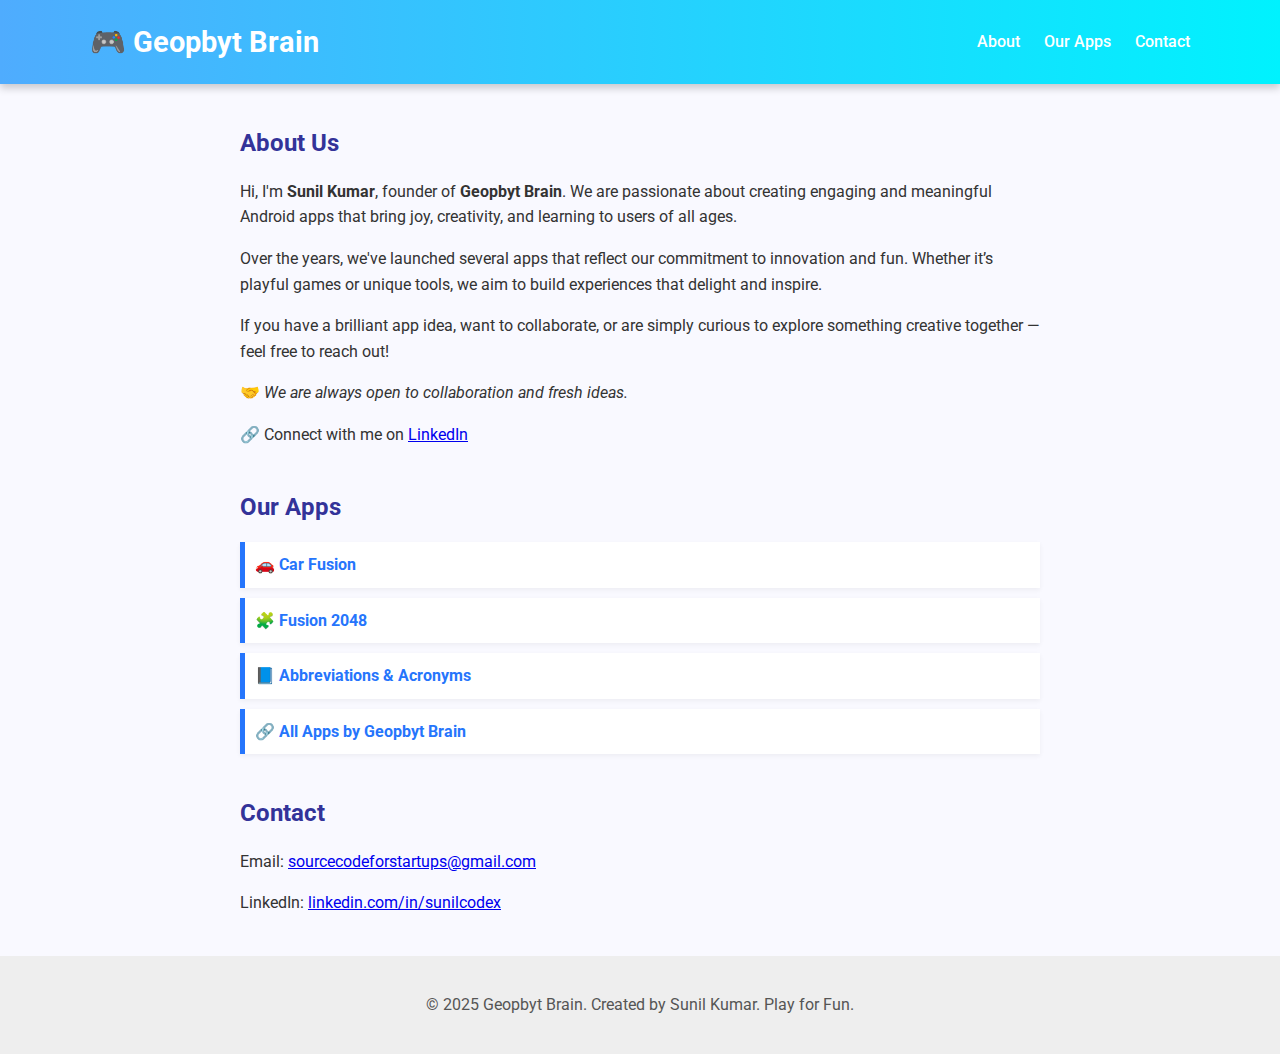
<file: index.html>
<!DOCTYPE html>
<html lang="en">
<head>
  <meta charset="UTF-8" />
  <meta name="viewport" content="width=device-width, initial-scale=1.0"/>
  <title>Geopbyt Brain - Games for Fun</title>
  <link rel="stylesheet" href="style.css" />
  <link href="https://fonts.googleapis.com/css2?family=Roboto:wght@400;700&display=swap" rel="stylesheet">
</head>
<body>
  <header class="main-header">
  <div class="container">
    <h1 class="logo">🎮 Geopbyt Brain</h1>
    <nav class="nav-links">
      <a href="#about">About</a>
      <a href="#apps">Our Apps</a>
      <a href="#contact">Contact</a>
    </nav>
  </div>
</header>


  <section id="about">
    <h2>About Us</h2>
    <p>Hi, I'm <strong>Sunil Kumar</strong>, founder of <strong>Geopbyt Brain</strong>. We are passionate about creating engaging and meaningful Android apps that bring joy, creativity, and learning to users of all ages.</p>
    <p>Over the years, we've launched several apps that reflect our commitment to innovation and fun. Whether it’s playful games or unique tools, we aim to build experiences that delight and inspire.</p>
    <p>If you have a brilliant app idea, want to collaborate, or are simply curious to explore something creative together — feel free to reach out!</p>
    <p>🤝 <em>We are always open to collaboration and fresh ideas.</em></p>
    <p>🔗 Connect with me on <a href="https://www.linkedin.com/in/sunilcodex/" target="_blank">LinkedIn</a></p>
  </section>

  <section id="apps">
    <h2>Our Apps</h2>
    <ul>
      <li><a href="https://play.google.com/store/apps/details?id=com.sunilcodex.carfusion" target="_blank">🚗 Car Fusion</a></li>
      <li><a href="https://play.google.com/store/apps/details?id=com.sunilcodex.fusion2048" target="_blank">🧩 Fusion 2048</a></li>
    <li><a href="https://play.google.com/store/apps/details?id=com.geopbytbrain.abbreviationsandacronyms" target="_blank">📘 Abbreviations & Acronyms</a></li>
      <li><a href="https://play.google.com/store/apps/developer?id=Geopbyt+Brain" target="_blank">🔗 All Apps by Geopbyt Brain</a></li>
    </ul>
  </section>

  <section id="contact">
    <h2>Contact</h2>
    <p>Email: <a href="mailto:sourcecodeforstartups@gmail.com">sourcecodeforstartups@gmail.com</a></p>
    <p>LinkedIn: <a href="https://www.linkedin.com/in/sunilcodex/" target="_blank">linkedin.com/in/sunilcodex</a></p>
  </section>

  <footer>
    <p>© 2025 Geopbyt Brain. Created by Sunil Kumar. Play for Fun.</p>
  </footer>
</body>
</html>
</file>
<file: style.css>
body {
  margin: 0;
  font-family: 'Roboto', sans-serif;
  line-height: 1.6;
  background: #f9f9ff;
  color: #333;
}

header {
  background: linear-gradient(to right, #6a11cb, #2575fc);
  color: white;
  padding: 20px 0;
  box-shadow: 0 4px 10px rgba(0, 0, 0, 0.1);
}

header .container {
  display: flex;
  justify-content: space-between;
  align-items: center;
  max-width: 1100px;
  margin: auto;
  padding: 0 20px;
}

header h1 {
  margin: 0;
  font-size: 2rem;
}

nav a {
  color: white;
  margin-left: 20px;
  text-decoration: none;
  font-weight: bold;
  transition: opacity 0.3s ease;
}

nav a:hover {
  opacity: 0.8;
}

section {
  max-width: 800px;
  margin: 40px auto;
  padding: 0 20px;
}

section h2 {
  color: #333399;
  margin-bottom: 10px;
}
.main-header {
  background: linear-gradient(90deg, #4facfe, #00f2fe); /* Attractive gradient */
  padding: 1.2rem 0;
  color: white;
  box-shadow: 0 4px 8px rgba(0,0,0,0.2);
}

.main-header .container {
  display: flex;
  justify-content: space-between;
  align-items: center;
  max-width: 1100px;
  margin: auto;
  padding: 0 1rem;
}

.logo {
  font-size: 1.8rem;
  font-weight: bold;
  margin: 0;
}

.nav-links a {
  margin-left: 20px;
  text-decoration: none;
  color: white;
  font-weight: 500;
  transition: color 0.3s;
}

.nav-links a:hover {
  color: #ffd700; /* Golden hover */
}

ul {
  list-style: none;
  padding: 0;
}

ul li {
  background: #ffffff;
  margin: 10px 0;
  padding: 10px;
  border-left: 5px solid #2575fc;
  box-shadow: 0 2px 5px rgba(0,0,0,0.05);
}

ul li a {
  color: #2575fc;
  text-decoration: none;
  font-weight: bold;
}

footer {
  text-align: center;
  padding: 20px;
  background: #eee;
  color: #555;
}
</file>
